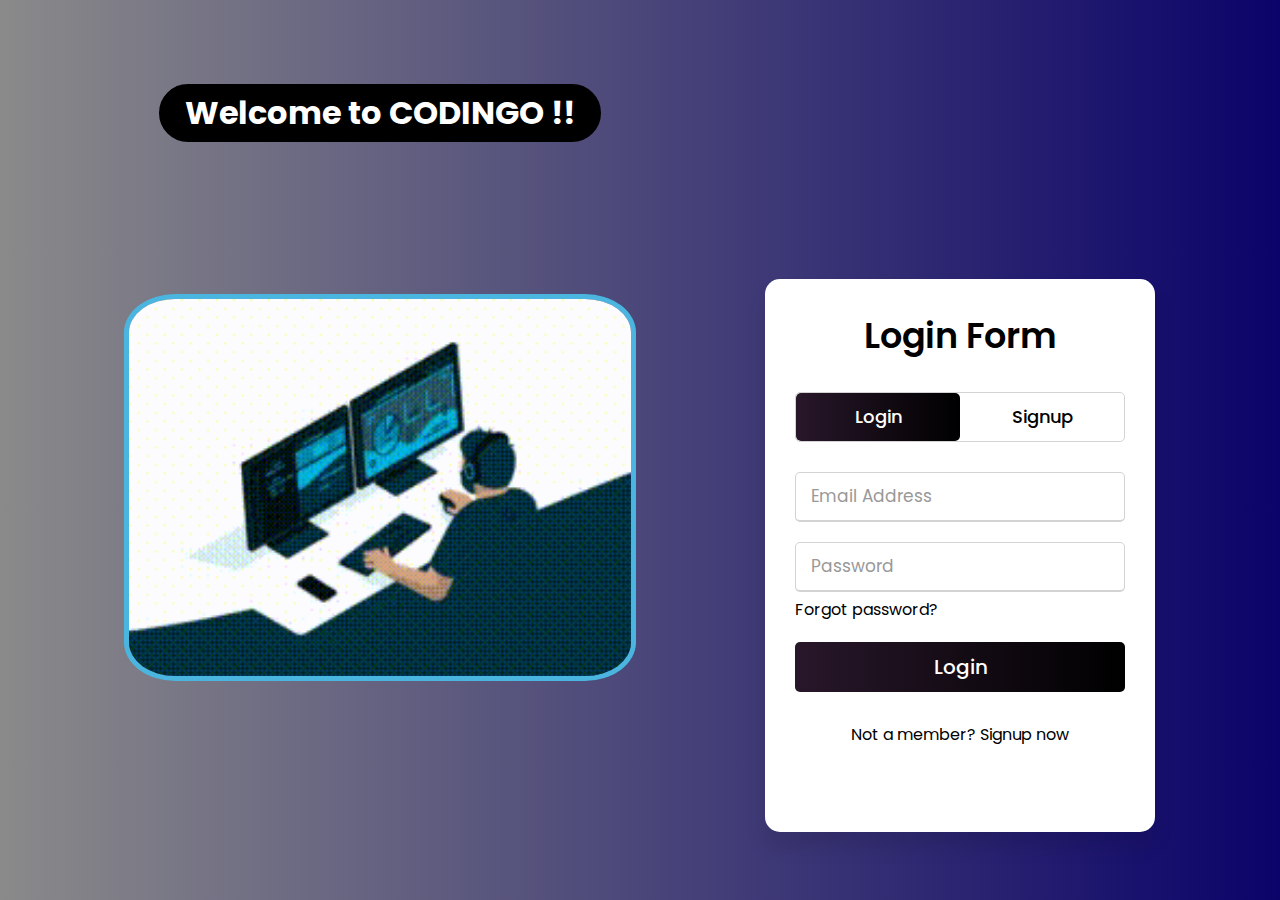
<file: index.html>
<!-- TO RUN: http://localhost/Login%20and%20Signup%20Form%20Design/Login%20and%20Signup%20Form%20Design/index.html -->
<!DOCTYPE html>
<html lang="en" dir="ltr">

<head>
	<meta charset="utf-8" />
	<title>Login & Signup Form</title>
	<link rel="stylesheet" href="style.css" />
	<link rel="shortcut icon" type="image/png" href="images/logo2.png">
	<meta name="viewport" content="width=device-width, initial-scale=1.0" />
</head>

<body>
	<h1 style="margin-top: 16px; border: 5px solid #000000;border-radius: 80px; background-color: #000000; margin-left: -520px; color:rgb(255, 255, 255); margin-trim: all;">&nbsp;&nbsp;&nbsp;Welcome
		to CODINGO !!&nbsp;&nbsp;&nbsp;</h1>
	<img src="images/gif.gif" width="40%"
		style="border-radius: 10%; border: 5px solid #4ab6e0; margin-top: 16px; margin-left: -520px;">
	<div class="wrapper" style="margin-top: -42%">
		<div class="title-text">
			<div class="title login">Login Form</div>
			<div class="title signup">Signup Form</div>
		</div>
		<div class="form-container">
			<div class="slide-controls">
				<input type="radio" name="slide" id="login" checked />
				<input type="radio" name="slide" id="signup" />
				<label for="login" class="slide login">Login</label>
				<label for="signup" class="slide signup">Signup</label>
				<div class="slider-tab"></div>
			</div>
			<div class="form-inner">
				<form action="login.php" class="login" method="POST">
					<div class="field">
						<input type="email" id='email' name='email' placeholder="Email Address" required />
					</div>
					<div class="field">
						<input type="password" id='password' name='password' placeholder="Password" required />
					</div>
					<div class="pass-link"><a href="forgot-password.php">Forgot password?</a></div>
					<div class="field btn">
						<div class="btn-layer"></div>
						<input type="submit" value="Login" />
					</div>
					<div class="signup-link">
						Not a member? <a href="">Signup now</a>
					</div>
				</form>
				<form action="connect.php" method="post" class="signup">
					<div class="field">
						<input type="text" placeholder="Name" name="fname" required />
					</div>
					<div class="field">
						<input type="email" placeholder="Email Address" name="email" required />
					</div>
					<div class="field">
						<input type="password" placeholder="Password" name="password" required />
					</div>
					<div class="field">
						<input type="password" placeholder="Confirm password" name="confirm_password" required />
					</div>
					<div class="field btn">
						<div class="btn-layer"></div>
						<input type="submit" value="Signup" />
					</div>
				</form>
			</div>
		</div>
	</div>

	<script>
		const loginText = document.querySelector(".title-text .login");
		const loginForm = document.querySelector("form.login");
		const loginBtn = document.querySelector("label.login");
		const signupBtn = document.querySelector("label.signup");
		const signupLink = document.querySelector("form .signup-link a");
		signupBtn.onclick = () => {
			loginForm.style.marginLeft = "-50%";
			loginText.style.marginLeft = "-50%";
		};
		loginBtn.onclick = () => {
			loginForm.style.marginLeft = "0%";
			loginText.style.marginLeft = "0%";
		};
		signupLink.onclick = () => {
			signupBtn.click();
			return false;
		};
	</script>
</body>

</html>
</file>
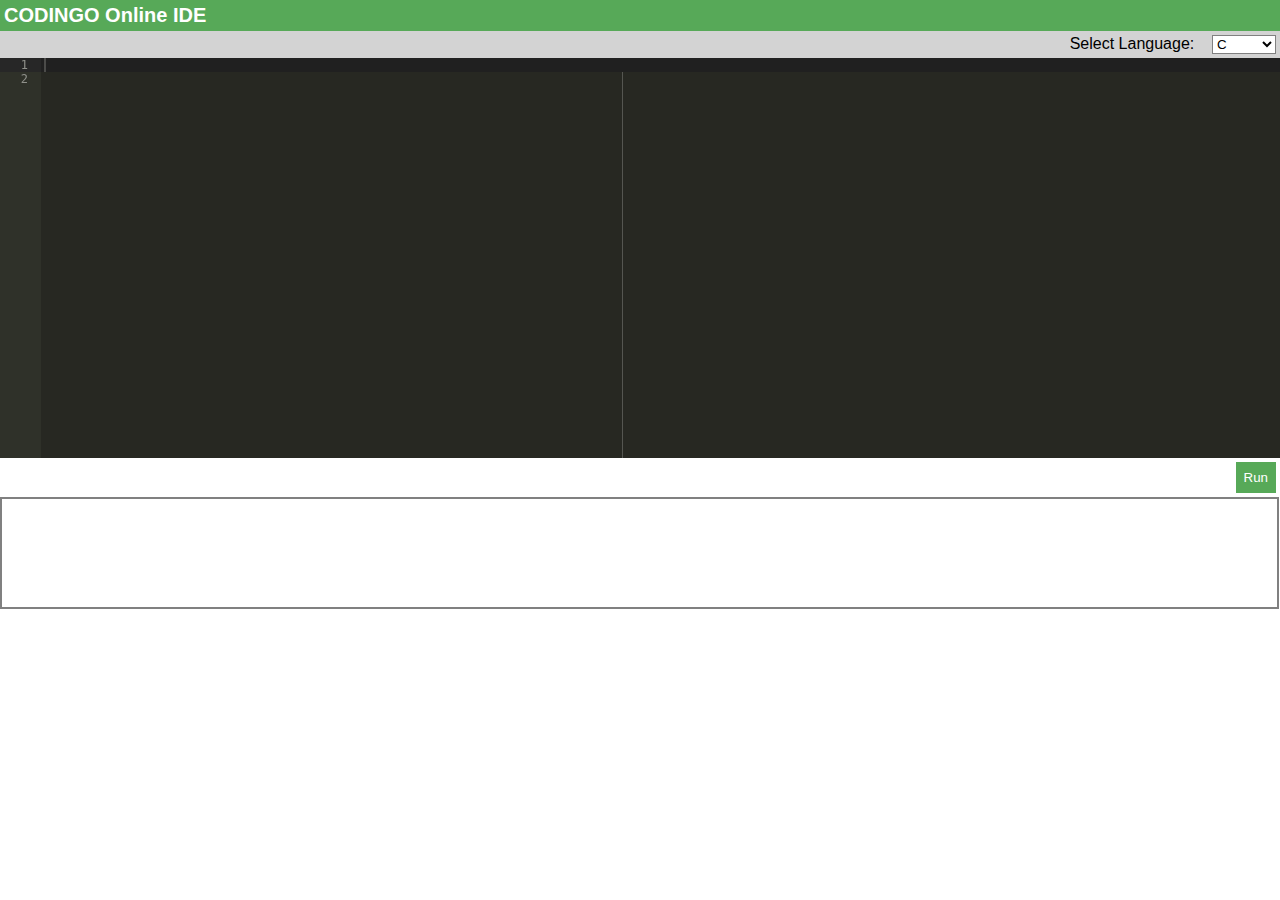
<file: code_editor.html>
<!DOCTYPE html>
<html lang="en">
<head>
    <meta charset ="UTF-8">
    <title>CODINGO Online IDE</title>
    <link rel="stylesheet" type="text/css" href="code_editor.css">
    <!-- <link rel="shortcut icon" type="image/png" href="images/logo2.png"> -->
</head>
<body>
    <div class="header">CODINGO Online IDE</div>
    <div class="control-panel">
        Select Language:
        &nbsp;&nbsp;
        <select id="languages" class="languages"onchange="changeLanguage()">
        <option value="c"> C </option>
        <option value="cpp"> C++ </option>
        <option value="python"> Python </option>
            <!-- <option value="c"> C </option>
            <option value="cpp"> C++ </option>
            <option value="php"> PHP </option>
            <option value="python"> Python </option>
            <option value="node"> Node JS </option> -->
        </select>
    </div>
    <div class="editor" id="editor">
    </div>
    <div class="button-container">
        <button class="btn" onclick="executeCode()"> Run </button>
    </div>
    <!-- <div>
    </div> -->
    <div class="output"></div>
    <script src="https://ajax.googleapis.com/ajax/libs/jquery/3.6.0/jquery.min.js"></script>
    <script src="js/lib/ace.js"></script>
    <script src="js/lib/theme-monokai.js"></script>
    <script src="code_editor.js"></script>
</body>
</html>
</file>
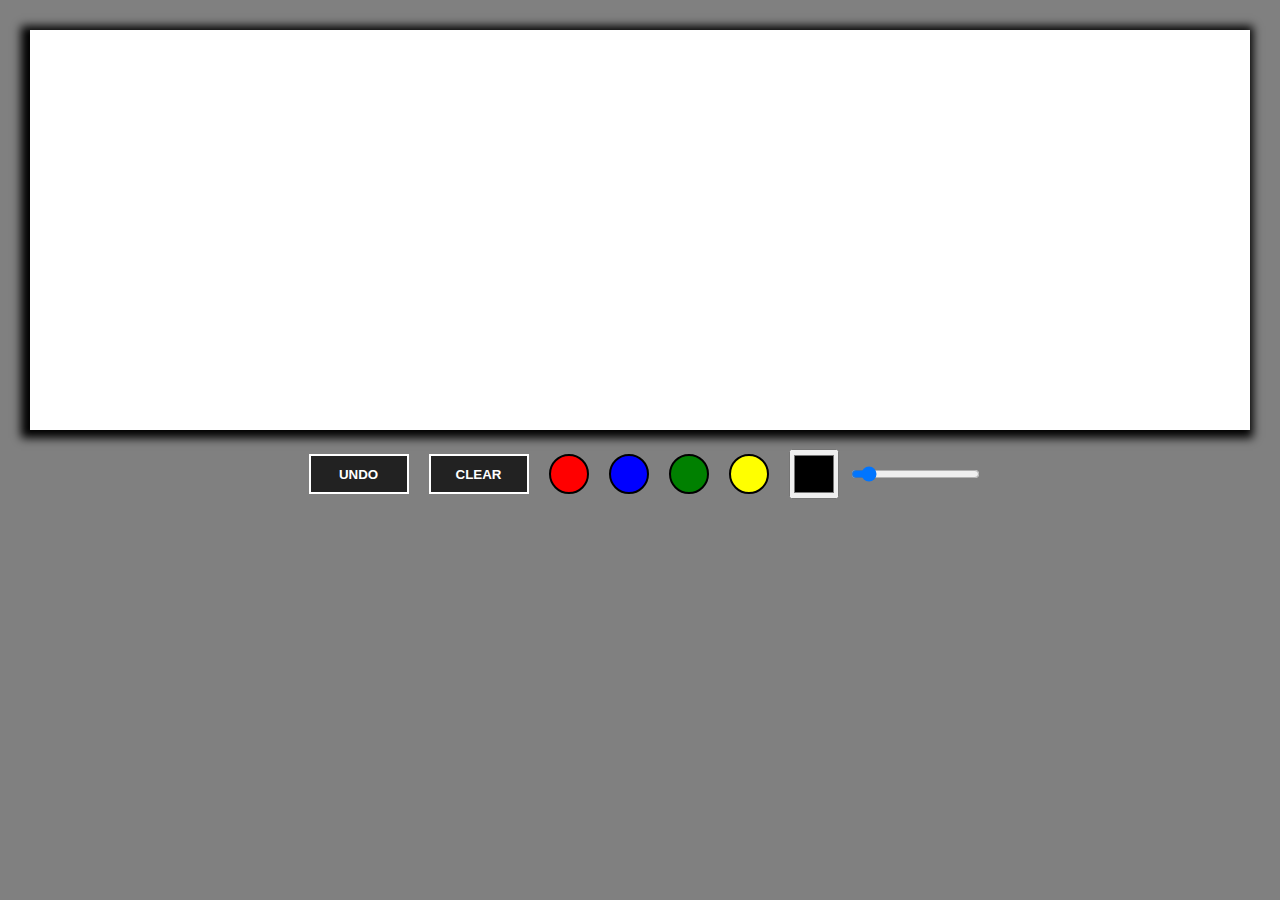
<file: doodle board.html>
<!DOCTYPE html>
<html lang="en">
<head>
    <meta charset="UTF-8">
    <meta http-equiv="X-UA-Compatible" content="IE=edge">
    <meta name="viewport" content="width=device-width, initial-scale=1.0">
    <link rel="stylesheet" href="doodle board.css">
	<link rel="shortcut icon" type="image/png" href="images/logo2.png">
    <title>Doodle Board</title>
</head>
<body>
    <div class="field">
        <canvas id="canvas"></canvas>
        <div class="tools">
            <button onClick="undo_last()" type="button" class="button">UNDO</button>
            <button onClick="clear_canvas()" type="button" class="button">CLEAR</button>
            <div onClick="change_color(this)" class="color-field" style="background: red;"></div>
            <div onClick="change_color(this)" class="color-field" style="background: blue;"></div>
            <div onClick="change_color(this)" class="color-field" style="background: green;"></div>
            <div onClick="change_color(this)" class="color-field" style="background: yellow;"></div>
            <input onInput="draw_color=this.value" type="color" class="color-picker">
            <input type="range" name="pen-range" min="1" max="100"
                    onInput="draw_width=this.value" value="10">
        </div>
    </div>
    <script src="doodle board.js"></script>
</body>
</html>
</file>
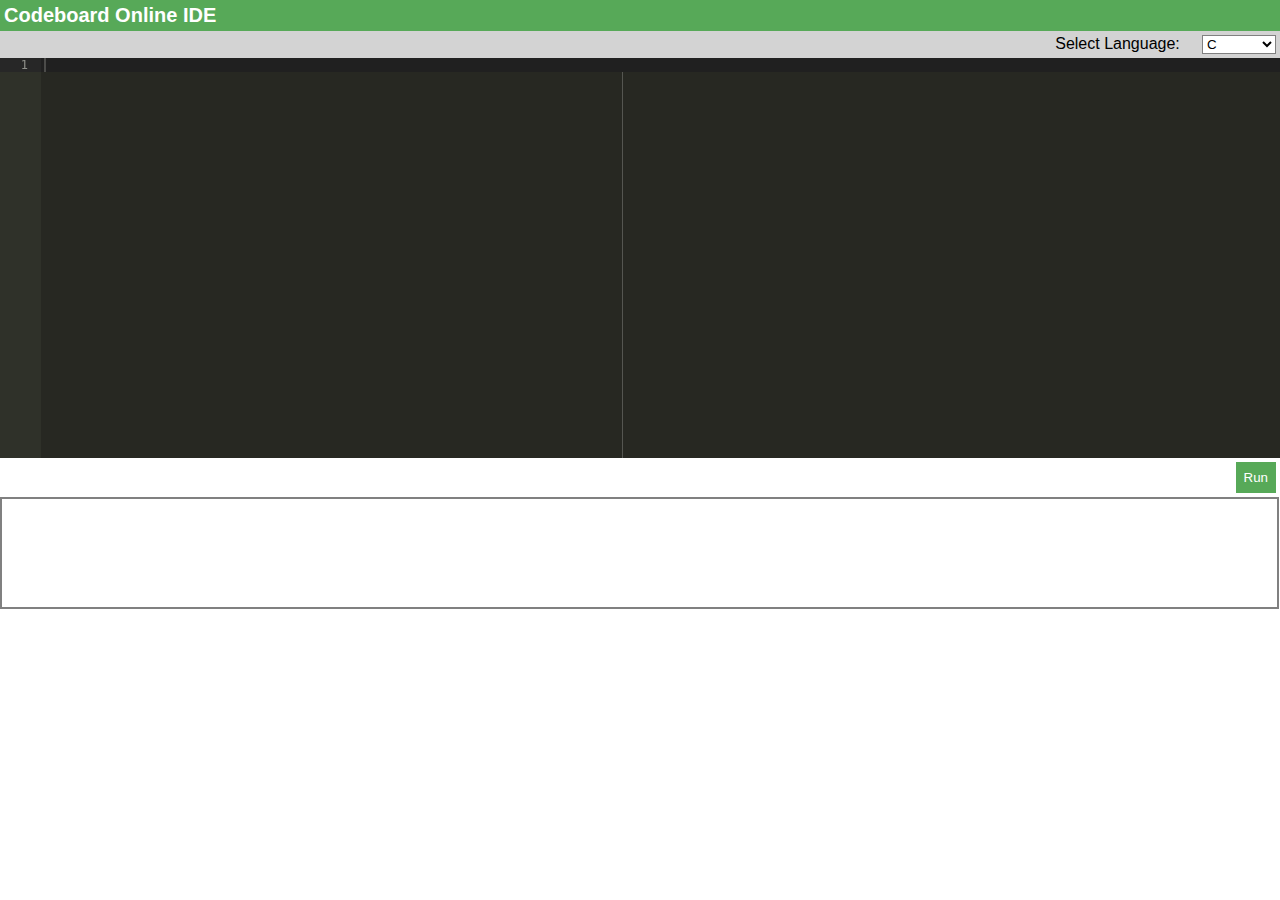
<file: ide.html>
<!DOCTYPE html>
<html lang="en">
<head>
    <meta charset="UTF-8">
    <title>Codeboard Online IDE</title>

    <link rel="stylesheet" href="code_editor.css" />
</head>
<body>

    <div class="header"> Codeboard Online IDE </div>
    <div class="control-panel">
        Select Language:
        &nbsp; &nbsp;
        <select id="languages" class="languages" onchange="changeLanguage()">
            <option value="c"> C </option>
            <option value="cpp"> C++ </option>
            <!-- <option value="php"> PHP </option> -->
            <option value="python"> Python </option>
            <option value="node"> Node JS </option>
        </select>
    </div>
    <div class="editor" id="editor"></div>

    <div class="button-container">
        <button class="btn" onclick="executeCode()"> Run </button>
    </div>

    <div class="output"></div>

    <script src="https://ajax.googleapis.com/ajax/libs/jquery/3.5.1/jquery.min.js"></script>
    <script src="js/lib/ace.js"></script>
    <script src="js/lib/theme-monokai.js"></script>
    <script src="ide.js"></script>

</body>
</html>
</file>
<file: style.css>
@import url('https://fonts.googleapis.com/css?family=Poppins:400,500,600,700&display=swap');

*{
  margin: 0;
  padding: 0;
  box-sizing: border-box;
  font-family: 'Poppins', sans-serif;
}
html,body{
  display: grid;
  height: 100%;
  width: 100%;
  /* background-image: url("images/Slide1.JPG"); */
  place-items: center;
  background: -webkit-linear-gradient(left, #8a8a8a, #0b0369);
}

::selection{
  background: #000000;
  color: #fff;
}

/* .frame
{
  display: flex;
  justify-content: center;
} */
.wrapper{
  overflow: hidden;
  max-width: 390px;
   margin-left: 50%;
  /* margin-left: 50%;
  margin-top: -15%; */
  background: #fff;
  padding: 30px;
  border-radius: 15px;
  box-shadow: 0px 15px 20px rgba(0,0,0,0.1);
}
.wrapper .title-text{
  display: flex;
  width: 200%;
}
.wrapper .title{
  width: 50%;
  font-size: 35px;
  font-weight: 600;
  text-align: center;
  transition: all 0.6s cubic-bezier(0.68,-0.55,0.265,1.55);
}
.wrapper .slide-controls{
  position: relative;
  display: flex;
  height: 50px;
  width: 100%;
  overflow: hidden;
  margin: 30px 0 10px 0;
  justify-content: space-between;
  border: 1px solid lightgrey;
  border-radius: 5px;
}
.slide-controls .slide{
  height: 100%;
  width: 100%;
  color: #fff;
  font-size: 18px;
  font-weight: 500;
  text-align: center;
  line-height: 48px;
  cursor: pointer;
  z-index: 1;
  transition: all 0.6s ease;
}
.slide-controls label.signup{
  color: #000;
}
.slide-controls .slider-tab{
  position: absolute;
  height: 100%;
  width: 50%;
  left: 0;
  z-index: 0;
  border-radius: 5px;
  background: -webkit-linear-gradient(left, #28172a, #000000);
  transition: all 0.6s cubic-bezier(0.68,-0.55,0.265,1.55);
}
input[type="radio"]{
  display: none;
}
#signup:checked ~ .slider-tab{
  left: 50%;
}
#signup:checked ~ label.signup{
  color: #fff;
  cursor: default;
  user-select: none;
}
#signup:checked ~ label.login{
  color: #000;
}
#login:checked ~ label.signup{
  color: #000;
}
#login:checked ~ label.login{
  cursor: default;
  user-select: none;
}
.wrapper .form-container{
  width: 100%;
  overflow: hidden;
}
.form-container .form-inner{
  display: flex;
  width: 200%;
}
.form-container .form-inner form{
  width: 50%;
  transition: all 0.6s cubic-bezier(0.68,-0.55,0.265,1.55);
}
.form-inner form .field{
  height: 50px;
  width: 100%;
  margin-top: 20px;
}
.form-inner form .field input{
  height: 100%;
  width: 100%;
  outline: none;
  padding-left: 15px;
  border-radius: 5px;
  border: 1px solid lightgrey;
  border-bottom-width: 2px;
  font-size: 17px;
  transition: all 0.3s ease;
}
.form-inner form .field input:focus{
  border-color: #320d1e;
  /* box-shadow: inset 0 0 3px #fb6aae; */
}
.form-inner form .field input::placeholder{
  color: #999;
  transition: all 0.3s ease;
}
form .field input:focus::placeholder{
  color: #b3b3b3;
}
.form-inner form .pass-link{
  margin-top: 5px;
}
.form-inner form .signup-link{
  text-align: center;
  margin-top: 30px;
}
.form-inner form .pass-link a,
.form-inner form .signup-link a{
  color: #000000;
  text-decoration: none;
}
.form-inner form .pass-link a:hover,
.form-inner form .signup-link a:hover{
  text-decoration: underline;
}
form .btn{
  height: 50px;
  width: 100%;
  border-radius: 5px;
  position: relative;
  overflow: hidden;
}
form .btn .btn-layer{
  height: 100%;
  width: 300%;
  position: absolute;
  left: -100%;
  background: -webkit-linear-gradient(right, #28172a, #000000 ,#28172a, #000000);
  border-radius: 5px;
  transition: all 0.4s ease;;
}
form .btn:hover .btn-layer{
  left: 0;
}
form .btn input[type="submit"]{
  height: 100%;
  width: 100%;
  z-index: 1;
  position: relative;
  background: none;
  border: none;
  color: #fff;
  padding-left: 0;
  border-radius: 5px;
  font-size: 20px;
  font-weight: 500;
  cursor: pointer;
}
</file>
<file: code_editor.css>
*{margin: 0;}

.header {
    background: #57a958;
    text-align: left;
    font-size: 20px;
    font-weight: bold;
    color: white;
    padding: 4px;
    font-family: sans-serif;
}

.control-panel {
    background: lightgray;
    text-align: right;
    padding: 4px;
    font-family: sans-serif;
}

.languages {
    background: white;
    border: 1px solid gray;
}

#editor {height: 400px;}

.button-container {
    text-align: right;
    padding: 4px;
}

.btn {
    background: #57a958;
    color: white;
    padding: 8px;
    border: 0;
}

.output {
    padding: 4px;
    border: 2px solid gray;
    min-height: 100px;
    width: 99%;
    resize: none;
}
</file>
<file: doodle board.css>
body {
    margin: 0px;
    padding: 30px;
    overflow: hidden;
    background: grey;
}

canvas{
    box-shadow: -3px 2px 9px 6px black;
    cursor: pointer;
    /* background-color: red; */
}
.tools {
    display: flex;
    justify-content: center;
    flex-direction: row;
    margin-top: 15px;
}

.tools .color-field {
    height: 40px;
    width: 40px;
    min-height: 40px;
    min-width: 40px;
    cursor: pointer;
    display: inline-block;
    cursor: pointer;
    box-sizing: border-box;
    border-radius: 50%;
    border: 2px solid black;
    align-self: center;
    margin: 0 10px;
}

.tools .button {
    align-self: center;
    width: 100px;
    height: 40px;
    margin-left: 3px;
    margin-left: 3px;
    border: 2px solid white;
    cursor: pointer;
    color: white;
    background: #222;
    font-weight: bold;
    margin: 0 10px;
}

.color-picker {
    align-self: center;
    margin: 0 10px;
    height: 50px;
}

.pen-range {
    align-self: center;
    margin: 0 10px;

}
</file>
